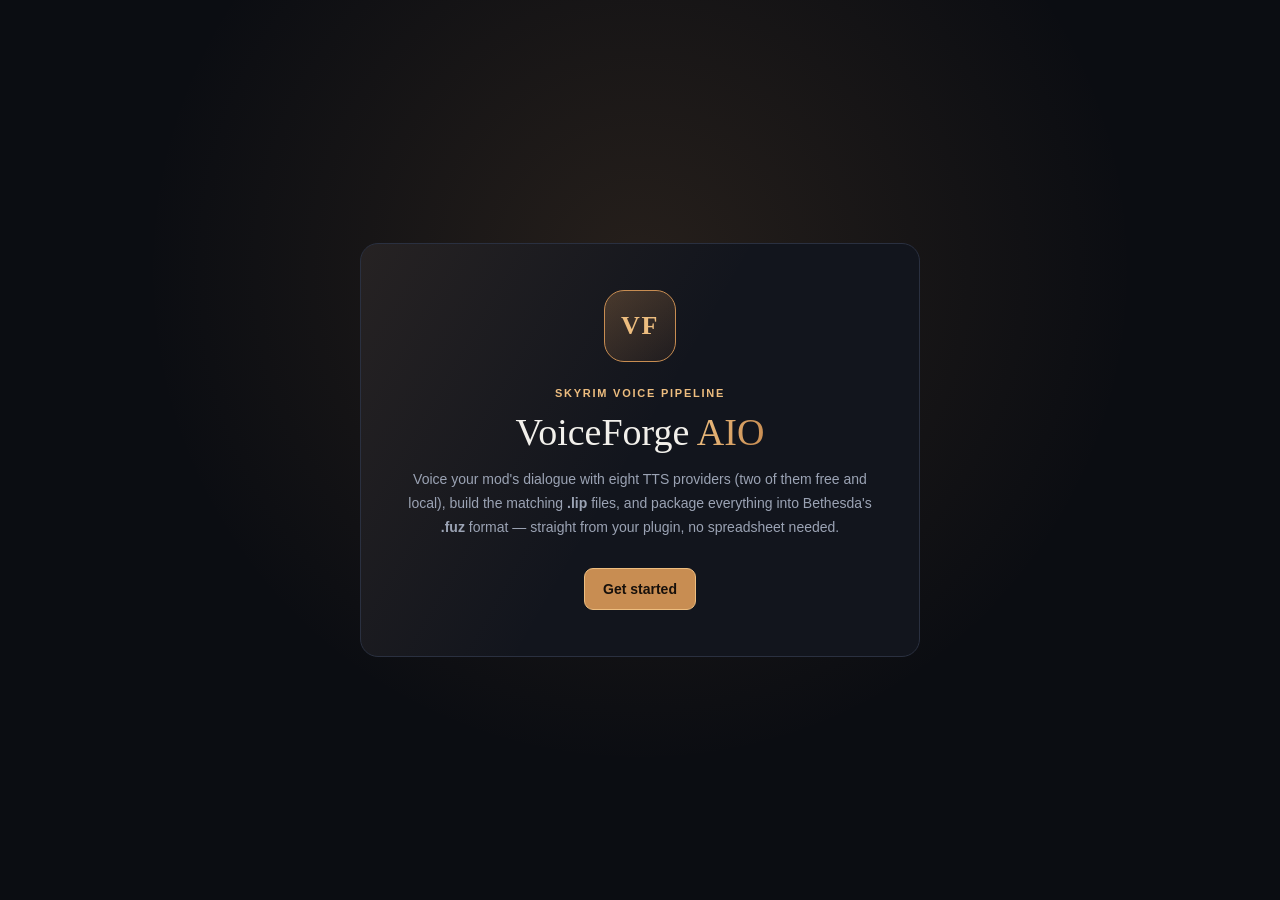
<file: VoiceForgeAIO/wwwroot/index.html>
<!DOCTYPE html>
<html lang="en">
<head>
  <meta charset="UTF-8" />
  <meta name="viewport" content="width=device-width, initial-scale=1" />
  <title>VoiceForge AIO</title>
  <link rel="stylesheet" href="styles.css" />
</head>
<body>

  <!-- ===================== Welcome (first launch only) ===================== -->
  <div id="splash-overlay">
    <div class="splash-card">
      <div class="splash-mark" aria-hidden="true">VF</div>
      <span class="eyebrow">SKYRIM VOICE PIPELINE</span>
      <h1>VoiceForge <span class="accent">AIO</span></h1>
      <p class="splash-body">
        Voice your mod's dialogue with eight TTS providers (two of them free and local), build the matching
        <strong>.lip</strong> files, and package everything into Bethesda's <strong>.fuz</strong> format &mdash;
        straight from your plugin, no spreadsheet needed.
      </p>
      <button id="splash-continue-btn" class="primary-button" type="button">Get started</button>
    </div>
  </div>

  <div class="app-shell" id="app">

    <!-- ===================== Sidebar ===================== -->
    <aside class="sidebar" id="sidebar">
      <button class="sidebar-toggle" id="sidebar-toggle" type="button" title="Collapse sidebar" aria-label="Collapse sidebar">&#8249;</button>
      <div class="brand">
        <div class="brand-mark" aria-hidden="true">VF</div>
        <div class="brand-text">
          <h1>VoiceForge</h1>
          <p>AIO &middot; Voice Studio</p>
        </div>
      </div>

      <nav class="nav" aria-label="Primary navigation">
        <div class="nav-main">
          <button class="nav-item" type="button" data-page="plugin-dialogue-page">
            <span class="nav-icon">&#10077;</span><span class="nav-label">Plugin Dialogue</span>
          </button>
          <button class="nav-item active" type="button" data-page="voice-mapping-page">
            <span class="nav-icon">&#8644;</span><span class="nav-label">Voice Mapping</span>
          </button>
          <button class="nav-item" type="button" data-page="single-line-page">
            <span class="nav-icon">&#9834;</span><span class="nav-label">Single Line</span>
          </button>
          <button class="nav-item" type="button" data-page="batch-page">
            <span class="nav-icon">&#9636;</span><span class="nav-label">Generate</span>
          </button>
          <button class="nav-item" type="button" data-page="local-voices-page">
            <span class="nav-icon">&#9672;</span><span class="nav-label">Local Voices</span>
          </button>
        </div>
        <div class="nav-bottom">
          <button class="nav-item" type="button" data-page="settings-page">
            <span class="nav-icon">&#9881;</span><span class="nav-label">Settings</span>
          </button>
          <button class="nav-item" type="button" data-open-modal="help-modal-overlay"><span class="nav-icon">?</span><span class="nav-label">Help</span></button>
          <button class="nav-item" type="button" data-open-modal="about-modal-overlay"><span class="nav-icon">&#9432;</span><span class="nav-label">About</span></button>
        </div>
      </nav>

      <div class="sidebar-footer">
        <div class="connection"><span class="connection-dot ready" id="status-dot"></span><span id="status-text">Ready</span></div>
        <span class="privacy">API keys are encrypted on this PC</span>
      </div>
    </aside>

    <!-- ===================== Main ===================== -->
    <div class="main">
      <main class="content-area" id="content-area">

        <!-- ---- Plugin Dialogue ---- -->
        <section class="page" id="plugin-dialogue-page">
          <header class="topbar">
            <div><span class="eyebrow">FROM YOUR MOD</span><h2>Plugin Dialogue</h2></div>
          </header>
          <p class="page-intro">Read a mod's voiced lines straight from its plugin &mdash; no xEdit script and no CSV. Pick the plugin, choose which voice types to voice, map them, and generate.</p>

          <section class="settings-card">
            <div class="settings-heading"><span class="section-label">STEP 1</span><h3>Where are your plugins?</h3></div>
            <div class="form-stack">
              <label class="field"><span>Skyrim Data folder</span>
                <div class="path-control">
                  <input type="text" id="plugin-data-path" placeholder="C:\Program Files (x86)\Steam\steamapps\common\Skyrim Special Edition\Data" />
                  <button class="secondary" type="button" data-browse-folder="plugin-data-path">Browse&hellip;</button>
                  <button class="secondary" type="button" id="plugin-detect-btn">Auto-detect</button>
                </div>
              </label>
              <label class="field"><span>Extra plugin folder <em class="optional">optional &mdash; e.g. Mod Organizer 2's <code>mods</code> folder</em></span>
                <div class="path-control">
                  <input type="text" id="plugin-extra-path" />
                  <button class="secondary" type="button" data-browse-folder="plugin-extra-path">Browse&hellip;</button>
                </div>
              </label>
            </div>
            <div class="button-bar">
              <button id="plugin-scan-btn" type="button">Find plugins</button>
              <button class="secondary" id="plugin-open-btn" type="button">Open a plugin file&hellip;</button>
              <label class="checkbox-row inline"><input type="checkbox" id="plugin-show-official" /><span>Also list Skyrim's own files and Creation Club content</span></label>
            </div>
          </section>

          <section class="settings-card">
            <div class="settings-heading"><span class="section-label">STEP 2</span><h3>Choose a plugin</h3></div>
            <div class="path-control">
              <input type="text" id="plugin-filter" placeholder="Filter plugins by name or folder&hellip;" />
              <button id="plugin-read-btn" type="button" disabled>Read dialogue</button>
            </div>
            <select id="plugin-list" size="8"></select>
            <div class="field-hint" id="plugin-list-hint">Set the Data folder above and click Find plugins.</div>
          </section>

          <section class="settings-card hidden" id="plugin-result">
            <div class="settings-heading"><span class="section-label">STEP 3</span><h3>Voice types in <span id="plugin-result-name"></span></h3></div>
            <div id="plugin-summary" class="summary-line"></div>
            <div id="plugin-warnings" class="plugin-warnings"></div>
            <div class="table-wrap">
              <table class="grid">
                <thead><tr>
                  <th style="width:44px;"><input type="checkbox" id="plugin-vt-all" title="Select all / none" checked /></th>
                  <th style="width:26%;">VoiceType</th><th style="width:76px;" class="num">Lines</th><th>Speakers</th><th style="width:28%;">Voice Mapping</th>
                </tr></thead>
                <tbody id="plugin-vt-body"></tbody>
              </table>
            </div>
            <div class="button-bar">
              <button id="plugin-generate-btn" type="button">Generate audio for ticked VoiceTypes &rarr;</button>
              <button class="secondary" id="plugin-add-mapping-btn" type="button">Add missing VoiceTypes to Voice Mapping</button>
              <button class="secondary" id="plugin-export-btn" type="button">Export as CSV&hellip;</button>
            </div>

            <div class="settings-heading sub"><span class="section-label">LINES</span><h3>Dialogue <span id="plugin-lines-count" class="count-note"></span></h3></div>
            <div class="path-control">
              <input type="text" id="plugin-lines-search" placeholder="Search the text, file name or speaker&hellip;" />
              <button class="secondary" id="plugin-lines-clear-btn" type="button">Show all VoiceTypes</button>
            </div>
            <div class="table-wrap">
              <table class="grid">
                <thead><tr><th style="width:30%;">File name</th><th style="width:16%;">VoiceType</th><th>Text</th></tr></thead>
                <tbody id="plugin-lines-body"></tbody>
              </table>
            </div>
            <div class="button-bar"><button class="secondary" id="plugin-lines-more-btn" type="button">Show more</button></div>
          </section>
        </section>

        <!-- ---- Voice Mapping ---- -->
        <section class="page active" id="voice-mapping-page">
          <header class="topbar">
            <div><span class="eyebrow">WHO SPEAKS WITH WHICH VOICE</span><h2>Voice Mapping</h2></div>
            <div class="hero-actions"><button class="secondary" id="refresh-voices-btn" type="button">Get available voices</button></div>
          </header>
          <p class="page-intro">Map each Skyrim VoiceType (the audio folder name) to a provider, model and voice, once. The model is used everywhere (Generate included); leave it on the provider default if you are unsure. Click a row to select it; Ctrl-click or Shift-click for several. Rows marked in amber still need attention.</p>

          <section class="settings-card">
            <div class="settings-heading row">
              <div><span class="section-label">VOICETYPE &rarr; PROVIDER + MODEL + VOICE</span><h3>Mapping table</h3></div>
              <span class="status-pill" id="voice-count-badge">No voices loaded yet</span>
            </div>
            <div class="table-wrap tall">
              <table class="grid" id="voice-map-table">
                <thead><tr>
                  <th style="width:24%;">VoiceType (Skyrim folder name)</th>
                  <th style="width:19%;">Provider</th>
                  <th style="width:19%;">Model</th>
                  <th>Voice</th>
                </tr></thead>
                <tbody id="voice-map-body"></tbody>
              </table>
            </div>
            <div class="button-bar">
              <button id="save-mapping-btn" type="button">Save Mapping</button>
              <button class="secondary" id="add-row-btn" type="button">Add Row</button>
              <button class="secondary" id="remove-row-btn" type="button">Remove Selected</button>
              <span class="spacer"></span>
              <button class="secondary" id="export-csv-btn" type="button">Export CSV</button>
              <button class="secondary" id="import-csv-btn" type="button">Import CSV</button>
            </div>
          </section>
        </section>

        <!-- ---- Single Line ---- -->
        <section class="page" id="single-line-page">
          <header class="topbar">
            <div><span class="eyebrow">QUICK TEST</span><h2>Single Line</h2></div>
          </header>
          <p class="page-intro">Try a voice on one line before committing to a batch.</p>
          <section class="settings-card narrow">
            <div class="settings-heading"><span class="section-label">LINE</span><h3>Text to speak</h3></div>
            <div class="form-stack">
              <label class="field"><span>Text</span><textarea id="single-text" rows="4"></textarea></label>
              <div class="field-pair">
                <label class="field"><span>Provider</span><select id="single-provider"></select></label>
                <label class="field"><span>Model</span><select id="single-model"></select></label>
              </div>
              <label class="field"><span>Voice</span>
                <div class="path-control"><select id="single-voice"></select><button class="secondary" id="single-load-voices-btn" type="button" title="Fetch this provider's voices">Load voices</button></div>
              </label>
              <label class="field"><span>Output folder <em class="optional">optional &mdash; blank saves to Documents\VoiceForgeAIO\Samples</em></span>
                <div class="path-control"><input type="text" id="single-output-path" /><button class="secondary" type="button" data-browse-folder="single-output-path">Browse&hellip;</button></div>
              </label>
              <label class="field"><span>File name</span>
                <div class="path-control"><input type="text" id="single-filename" placeholder="line1.wav" /><button id="generate-single-btn" type="button">Generate audio</button></div>
              </label>
            </div>
          </section>

          <section class="settings-card narrow hidden" id="single-result">
            <div class="settings-heading"><span class="section-label">RESULT</span><h3>Listen</h3></div>
            <audio id="single-audio" controls preload="auto"></audio>
            <div class="result-path" id="single-result-path"></div>
            <div class="button-bar">
              <button class="secondary" id="single-play-btn" type="button">Play again</button>
              <button class="secondary" id="single-show-btn" type="button">Show in folder</button>
            </div>
          </section>
        </section>

        <!-- ---- Generate (CSV or plugin) ---- -->
        <section class="page" id="batch-page">
          <header class="topbar">
            <div><span class="eyebrow">VOICE, LIP AND FUZ</span><h2>Generate</h2></div>
            <div class="hero-actions">
              <button class="secondary" id="pause-batch-btn" type="button" disabled>Pause</button>
              <button class="danger" id="stop-batch-btn" type="button" disabled>Stop</button>
              <button id="start-batch-btn" type="button">Generate audio</button>
            </div>
          </header>
          <p class="page-intro">Voice every line of a plugin (or a CSV) in one run. Finished files are skipped on a re-run, so it is always safe to stop and continue.</p>

          <section class="settings-card">
            <div class="settings-heading"><span class="section-label">SOURCE</span><h3>Where the lines come from</h3></div>
            <div class="form-stack">
              <label class="field"><span>Source</span>
                <select id="batch-source">
                  <option value="csv">A CSV file</option>
                  <option value="plugin" id="batch-source-plugin-option" disabled>A plugin read on the Plugin Dialogue page</option>
                </select>
              </label>
              <div id="batch-plugin-info" class="field-hint hidden"></div>
              <label class="field" id="batch-csv-row"><span>CSV file</span>
                <div class="path-control"><input type="text" id="batch-csv-path" /><button class="secondary" type="button" data-browse-file="batch-csv-path" data-filter-name="CSV files" data-filter-ext="csv">Browse&hellip;</button></div>
              </label>
              <div class="field-hint" id="batch-csv-format-hint">CSV format (no header): EditorID,VoiceType,"Line text"</div>
              <label class="field"><span>Mod voice folder</span>
                <div class="path-control"><input type="text" id="batch-voice-folder" /><button class="secondary" type="button" data-browse-folder="batch-voice-folder">Browse&hellip;</button></div>
              </label>
              <div class="field-hint">e.g. .../Data/Sound/Voice/YourMod.esp &mdash; a subfolder per VoiceType is created here.</div>
            </div>
          </section>

          <section class="settings-card">
            <div class="settings-heading"><span class="section-label">OPTIONS</span><h3>What to make</h3></div>
            <div class="options-grid">
              <label class="field narrow-field"><span>Concurrency</span><input type="number" id="batch-concurrency" min="1" max="10" value="3" /></label>
              <div class="checks">
                <label class="checkbox-row"><input type="checkbox" id="batch-overwrite" /><span>Overwrite existing files</span></label>
                <label class="checkbox-row"><input type="checkbox" id="batch-lip" /><span>Generate .lip files <em class="optional">needs FaceFXWrapper and FonixData.cdf in Settings</em></span></label>
                <label class="checkbox-row disabled" id="batch-fuz-row"><input type="checkbox" id="batch-fuz" disabled /><span>Generate .fuz files <em class="optional">needs .lip above, plus xWMAEncode and LipFuzer in Settings</em></span></label>
              </div>
            </div>
          </section>

          <section class="settings-card">
            <div class="settings-heading"><span class="section-label">PROGRESS</span><h3>Run status</h3></div>
            <div class="progress-bar-track"><div class="progress-bar-fill" id="batch-progress-fill"></div></div>
            <div class="progress-label" id="batch-progress-label">Progress: 0/0</div>
          </section>
        </section>

        <section class="page" id="local-voices-page">
          <header class="topbar">
            <div><span class="eyebrow">FREE &middot; ON YOUR OWN GRAPHICS CARD</span><h2>Local Voices</h2></div>
          </header>
          <p class="page-intro">
            OmniVoice and Qwen3-TTS run on this computer: no API key, no per-line cost, nothing leaves your machine.
            Set each one up once, make voices here, then pick <strong>OmniVoice (local)</strong> or <strong>Qwen3-TTS (local)</strong>
            as the provider in Voice Mapping. The model stays loaded while lines are being made and is unloaded after a quiet spell so the card is free again.
            Install steps: <code>docs/omnivoice.md</code> and <code>docs/qwen3-tts.md</code>.
          </p>
          <div class="local-stack">
<details class="local-card" id="omniSection">
              <summary>OmniVoice <span id="omniState" class="local-state"></span></summary>
              <div class="local-card-body">
                <div class="field-hint">Describe a voice from OmniVoice's own list of traits, clone it from a short recording, or let the model choose. Delivery tags such as [laughter] and [sigh] in a line are spoken; other tags are removed.</div>
                <h4 class="local-heading">Install</h4>
                <label class="field-label" for="omniPython">Python of the OmniVoice environment</label>
                <input type="text" id="omniPython" placeholder="/root/miniconda3/envs/omnivoice/bin/python" />
                <div class="field-row" style="margin-top:10px;">
                  <div class="grow">
                    <label class="field-label" for="omniDistro">WSL distro (blank = default)</label>
                    <input type="text" id="omniDistro" />
                  </div>
                  <div class="fixed" style="width:170px;">
                    <label class="field-label" for="omniIdle">Unload after minutes idle</label>
                    <input type="number" id="omniIdle" min="1" max="240" value="10" />
                  </div>
                </div>
                <div class="checkbox-row"><input type="checkbox" id="omniWsl" /><label for="omniWsl">Run inside WSL</label></div>
                <div class="button-bar">
                  <button id="omniSaveButton">Save</button>
                  <button class="secondary" id="omniCheckButton">Check the install</button>
                  <button class="secondary" id="omniStopButton">Unload model</button>
                </div>
                <div id="omniMessage" class="local-message" role="status"></div>

                <h4 class="local-heading">Voices</h4>
                <div class="field-row">
                  <div class="grow"><label class="field-label" for="omniVoiceSelect">Voice</label><select id="omniVoiceSelect"></select></div>
                  <div class="grow"><label class="field-label" for="omniVoiceName">Name</label><input type="text" id="omniVoiceName" placeholder="Gruff old guard" /></div>
                </div>
                <div class="field-row">
                  <div class="grow">
                    <label class="field-label" for="omniVoiceKind">Made from</label>
                    <select id="omniVoiceKind"><option value="design">A description</option><option value="clone">A recording (clone)</option><option value="auto">Let the model choose</option></select>
                  </div>
                  <div class="grow"><label class="field-label" for="omniVoiceSpeed">Speed (0.6 to 1.6)</label><input type="number" id="omniVoiceSpeed" min="0.6" max="1.6" step="0.05" value="1" /></div>
                </div>
                <div id="omniTraitField">
                  <label class="field-label">Voice traits (OmniVoice only understands these; pick any)</label>
                  <div id="omniTraits" class="trait-grid"></div>
                </div>
                <div id="omniReferenceField" class="field-row">
                  <div class="grow"><label class="field-label" for="omniVoiceReference">Recording (3 to 10 seconds of clean speech)</label><input type="text" id="omniVoiceReference" readonly /></div>
                  <div class="fixed"><button class="secondary" id="omniReferenceButton">Browse&hellip;</button></div>
                </div>
                <div id="omniReferenceTextField">
                  <label class="field-label" for="omniVoiceReferenceText">What the recording says (blank = OmniVoice listens and writes it itself)</label>
                  <input type="text" id="omniVoiceReferenceText" />
                </div>
                <label class="field-label" for="omniSampleText" style="margin-top:10px;">Sample line</label>
                <input type="text" id="omniSampleText" placeholder="The road north is long, and the nights grow cold." />
                <div class="button-bar">
                  <button class="secondary" id="omniNewButton">New voice</button>
                  <button id="omniVoiceSaveButton">Save voice</button>
                  <button class="secondary" id="omniSampleButton">Hear sample</button>
                  <button class="danger" id="omniVoiceDeleteButton">Delete voice</button>
                </div>
                <div id="omniVoiceMessage" class="local-message" role="status"></div>
              </div>
            </details>

            <!-- ---------- Qwen3-TTS ---------- -->
            <details class="local-card" id="qwenSection">
              <summary>Qwen3-TTS <span id="qwenState" class="local-state"></span></summary>
              <div class="local-card-body">
                <div class="field-hint">Describe a voice in your own words (any wording, any language), clone one from a short recording, or use a built-in speaker.</div>
                <h4 class="local-heading">Install</h4>
                <label class="field-label" for="qwenPython">Python of the Qwen3-TTS environment</label>
                <input type="text" id="qwenPython" placeholder="/root/miniconda3/envs/qwen3tts/bin/python" />
                <div class="field-row" style="margin-top:10px;">
                  <div class="grow">
                    <label class="field-label" for="qwenDistro">WSL distro (blank = default)</label>
                    <input type="text" id="qwenDistro" />
                  </div>
                  <div class="fixed" style="width:170px;">
                    <label class="field-label" for="qwenIdle">Unload after minutes idle</label>
                    <input type="number" id="qwenIdle" min="1" max="240" value="10" />
                  </div>
                </div>
                <div class="checkbox-row"><input type="checkbox" id="qwenWsl" /><label for="qwenWsl">Run inside WSL</label></div>
                <div class="button-bar">
                  <button id="qwenSaveButton">Save</button>
                  <button class="secondary" id="qwenCheckButton">Check the install</button>
                  <button class="secondary" id="qwenStopButton">Unload model</button>
                </div>
                <div id="qwenMessage" class="local-message" role="status"></div>

                <h4 class="local-heading">Voices</h4>
                <div class="field-row">
                  <div class="grow"><label class="field-label" for="qwenVoiceSelect">Voice</label><select id="qwenVoiceSelect"></select></div>
                  <div class="grow"><label class="field-label" for="qwenVoiceName">Name</label><input type="text" id="qwenVoiceName" placeholder="Gruff old guard" /></div>
                </div>
                <div class="field-row">
                  <div class="grow">
                    <label class="field-label" for="qwenVoiceKind">Made from</label>
                    <select id="qwenVoiceKind"><option value="design">A description</option><option value="clone">A recording (clone)</option><option value="preset">A built-in speaker</option></select>
                  </div>
                  <div class="grow"><label class="field-label" for="qwenVoiceLanguage">Language</label><select id="qwenVoiceLanguage"></select></div>
                </div>
                <div id="qwenInstructField">
                  <label class="field-label" for="qwenVoiceInstruct" id="qwenInstructLabel">Describe the voice in your own words</label>
                  <input type="text" id="qwenVoiceInstruct" placeholder="A gruff old man with a slow, tired voice and a northern accent" />
                </div>
                <div id="qwenSpeakerField">
                  <label class="field-label" for="qwenVoiceSpeaker">Speaker</label>
                  <select id="qwenVoiceSpeaker"></select>
                </div>
                <div id="qwenReferenceField" class="field-row">
                  <div class="grow"><label class="field-label" for="qwenVoiceReference">Recording (3 to 10 seconds of clean speech)</label><input type="text" id="qwenVoiceReference" readonly /></div>
                  <div class="fixed"><button class="secondary" id="qwenReferenceButton">Browse&hellip;</button></div>
                </div>
                <div id="qwenReferenceTextField">
                  <label class="field-label" for="qwenVoiceReferenceText">What the recording says (recommended: the clone is more accurate with it)</label>
                  <input type="text" id="qwenVoiceReferenceText" />
                </div>
                <div class="field-row" style="margin-top:10px;">
                  <div class="grow"><label class="field-label" for="qwenSampleText">Sample line</label><input type="text" id="qwenSampleText" placeholder="The road north is long, and the nights grow cold." /></div>
                  <div class="fixed" style="width:170px;"><label class="field-label" for="qwenSampleEmotion">Sample emotion</label><select id="qwenSampleEmotion"></select></div>
                </div>
                <div class="button-bar">
                  <button class="secondary" id="qwenNewButton">New voice</button>
                  <button id="qwenVoiceSaveButton">Save voice</button>
                  <button class="secondary" id="qwenSampleButton">Hear sample</button>
                  <button class="danger" id="qwenVoiceDeleteButton">Delete voice</button>
                </div>
                <div id="qwenVoiceMessage" class="local-message" role="status"></div>
              </div>
            </details>
          
          </div>
        </section>

        <!-- ---- Settings ---- -->
        <section class="page" id="settings-page">
          <header class="topbar">
            <div><span class="eyebrow">KEYS AND TOOLS</span><h2>Settings</h2></div>
            <div class="hero-actions"><button id="save-settings-btn" type="button">Save settings</button></div>
          </header>
          <p class="page-intro">Provider keys are encrypted with your Windows account and never leave this computer except in requests to that provider.</p>

          <section class="settings-card">
            <div class="settings-heading"><span class="section-label">PROVIDERS</span><h3>API keys</h3></div>
            <div id="provider-key-rows" class="key-grid"></div>
            <label class="checkbox-row"><input type="checkbox" id="show-keys-toggle" /><span>Show keys</span></label>
          </section>

          <section class="settings-card">
            <div class="settings-heading"><span class="section-label">MODELS</span><h3>Model for each provider</h3></div>
            <p class="field-hint" style="margin:-8px 0 18px;">Generate (from a CSV or a plugin) and Single Line use this model for the provider. A model picked on a Voice Mapping row overrides it for that voice. Remember to Save settings.</p>
            <div id="default-models" class="key-grid"></div>
          </section>

          <section class="settings-card">
            <div class="settings-heading"><span class="section-label">LIP GENERATION</span><h3>FaceFXWrapper</h3></div>
            <div class="form-stack">
              <label class="field"><span>FaceFXWrapper.exe</span>
                <div class="path-control"><input type="text" id="facefx-path" placeholder="Path to FaceFXWrapper.exe" /><button class="secondary" type="button" data-browse-file="facefx-path" data-filter-name="FaceFXWrapper.exe" data-filter-ext="exe">Browse&hellip;</button></div>
              </label>
              <label class="field"><span>FonixData.cdf</span>
                <div class="path-control"><input type="text" id="fonixdata-path" placeholder="Path to FonixData.cdf" /><button class="secondary" type="button" data-browse-file="fonixdata-path" data-filter-name="FonixData.cdf" data-filter-ext="cdf">Browse&hellip;</button></div>
              </label>
              <div class="field-hint">Typically under Skyrim SE's Tools\LipGen\LipGenerator, or from the Creation Kit. Not bundled.</div>
            </div>
          </section>

          <section class="settings-card">
            <div class="settings-heading"><span class="section-label">FUZ GENERATION</span><h3>xWMAEncode and LipFuzer</h3></div>
            <div class="form-stack">
              <label class="field"><span>xWMAEncode.exe</span>
                <div class="path-control"><input type="text" id="xwma-path" placeholder="Path to xWMAEncode.exe" /><button class="secondary" type="button" data-browse-file="xwma-path" data-filter-name="xWMAEncode.exe" data-filter-ext="exe">Browse&hellip;</button></div>
              </label>
              <label class="field"><span>LipFuzer.exe</span>
                <div class="path-control"><input type="text" id="lipfuzer-path" placeholder="Path to LipFuzer.exe" /><button class="secondary" type="button" data-browse-file="lipfuzer-path" data-filter-name="LipFuzer.exe" data-filter-ext="exe">Browse&hellip;</button></div>
              </label>
              <div class="field-hint">Both are needed only for "Generate .fuz files" &mdash; also found under Skyrim SE's Tools\LipGen. Not bundled.</div>
            </div>
          </section>
        </section>

      </main>

      <!-- ===================== Log dock ===================== -->
      <div class="log-resizer" id="log-resizer" role="separator" aria-orientation="horizontal" title="Drag to resize the log"></div>
      <aside id="log-panel">
        <div class="log-header">
          <span class="section-label">LOG</span>
          <span class="spacer"></span>
          <button class="ghost-button small" id="log-toggle" type="button" title="Hide or show the log">Hide</button>
          <button class="ghost-button small" id="save-log-btn" type="button">Save log</button>
          <button class="ghost-button small" id="clear-log-btn" type="button">Clear</button>
        </div>
        <div id="log-output"></div>
      </aside>
    </div>
  </div>

  <!-- ===================== Help modal ===================== -->
  <div class="modal-overlay" id="help-modal-overlay">
    <div class="modal modal-large">
      <div class="modal-header">
        <h3>Help &amp; getting started</h3>
        <button class="modal-close" data-close-modal="help-modal-overlay" type="button" aria-label="Close">&times;</button>
      </div>
      <div class="modal-body help-content">

        <h4>What this tool does</h4>
        <p>VoiceForge AIO turns a spreadsheet of dialogue lines into finished Skyrim
          voice assets. Point it at a CSV of lines, tell it which TTS voice each
          character uses, and it generates the audio &mdash; optionally also building
          the <strong>.lip</strong> file for facial animation and packaging
          everything into Bethesda's <strong>.fuz</strong> format, ready to drop
          straight into your mod's <code>Sound\Voice</code> folder.</p>

        <h4>Easiest start: read the plugin directly (no xEdit, no CSV)</h4>
        <p>Open <strong>Plugin Dialogue</strong>. VoiceForge AIO finds your Skyrim
          <strong>Data</strong> folder (or you point it there; if you use Mod Organizer,
          also give it the <code>mods</code> folder), lists your plugins, and reads the one
          you pick &mdash; every voiced line, with the speaker's VoiceType worked out the
          same way the xEdit scripts do it (the line's Speaker, then its voice-type, alias and
          ID conditions, then the quest's; scenes use their actor alias). Lines are grouped by
          VoiceType. Click <strong>Add missing VoiceTypes to Voice Mapping</strong>, pick a
          provider and voice for each, then <strong>Generate audio</strong>. Files are named
          the way the game expects (<code>Quest_Topic_FormID_1</code>) and saved under your
          mod's <code>Sound\Voice\YourMod.esp\&lt;VoiceType&gt;</code> folder. Voice types
          listed as <em>Unknown</em> have no speaker the plugin can resolve (player lines,
          for example) and start unticked. You can still <strong>Export as CSV</strong>, and the
          CSV route below keeps working.</p>

        <h4>1. Add your API keys</h4>
        <p>Open <strong>Settings</strong> from the sidebar and paste in the API
          key for whichever provider(s) you plan to use &mdash; you don't need all
          of them, just the ones you're actually using. <strong>OmniVoice</strong> and
          <strong>Qwen3-TTS</strong> run on your own computer and need no key (see
          "Local voices" below). MiniMax additionally needs a
          <strong>Group ID</strong> from its dashboard, separate from the API key.
          Click <strong>Show keys</strong> if you want to double-check what you
          typed, then <strong>Save Settings</strong>.</p>

        <h4>2. Build your Voice Mapping</h4>
        <p>This is the heart of the tool: it tells VoiceForge AIO which actual
          provider voice to use for each character. Skyrim VoiceType names
          (like "Kaylin" or "Eldis") don't mean anything to a TTS provider, so
          you map each one once:</p>
        <ol>
          <li>Click <strong>Get Available Voices</strong> &mdash; this pulls the full
            voice list from every provider you've added a key for.</li>
          <li>Click <strong>Add Row</strong>, type the VoiceType name (must match
            your CSV's VoiceType column exactly), pick a <strong>Provider</strong>,
            then pick the <strong>Voice</strong> for it.</li>
          <li>Repeat for every character, then click <strong>Save Mapping</strong>.
            This is saved permanently &mdash; you only do this once per character,
            ever.</li>
        </ol>
        <p>You can also <strong>Export CSV</strong> to share a mapping with someone
          else working on the same mod, or <strong>Import CSV</strong> to load one
          they sent you.</p>

        <h4>3. Try a line with Single Line</h4>
        <p>Good for quickly testing a voice before committing to a full batch.
          Pick a provider, click <strong>Load voices</strong> to fetch its voices, choose a
          model and voice, type some text and click <strong>Generate audio</strong>. The result
          plays right away and appears in a player below; <strong>Show in folder</strong> opens
          where it was saved (<code>Documents\VoiceForgeAIO\Samples</code> unless you chose a folder).</p>

        <h4>4. Run a full batch</h4>
        <p>Your CSV needs exactly three columns, no header row:</p>
        <pre>EditorID,VoiceType,"Line text"</pre>
        <p>Point <strong>Generate</strong> at that file and at your mod's
          Voice folder (e.g. <code>...\Data\Sound\Voice\YourMod.esp</code>) &mdash;
          VoiceForge AIO creates a subfolder per VoiceType automatically. Already-
          generated files are skipped on a re-run unless you check
          <strong>Overwrite existing files</strong>, so it's always safe to stop
          and resume a batch.</p>

        <h4>Local voices (OmniVoice and Qwen3-TTS)</h4>
        <p>These two providers run on your own graphics card: free, no key, nothing
          leaves your computer. Open the <strong>Local Voices</strong> page, give each
          one the Python of its own environment (optionally run inside WSL), click
          <strong>Check the install</strong>, then make voices &mdash; described in words,
          cloned from a 3&ndash;10 second recording, or (Qwen3-TTS) a built-in speaker &mdash;
          and use <strong>Hear sample</strong> to audition them. In Voice Mapping pick
          <strong>OmniVoice (local)</strong> or <strong>Qwen3-TTS (local)</strong> and click
          <strong>Get Available Voices</strong> to choose one of your voices. The model is
          loaded on the first line and unloaded after the idle time you set. Because
          voices live on your computer, an exported mapping CSV that uses them only
          works on the machine that made them.</p>

        <h4>5. LIP and FUZ generation (optional)</h4>
        <p>Check <strong>Generate .lip files</strong> to also build facial
          animation data for each line &mdash; this needs <strong>FaceFXWrapper.exe</strong>
          and <strong>FonixData.cdf</strong> set in Settings first (neither is
          bundled; FonixData.cdf usually lives under Skyrim SE's
          <code>Tools\LipGen\LipGenerator</code> folder, or comes from the
          Creation Kit).</p>
        <p>Once LIP is on, <strong>Generate .fuz files</strong> becomes available
          &mdash; this packages the WAV and LIP together into Skyrim's native
          <code>.fuz</code> format, using <strong>xWMAEncode.exe</strong> and
          <strong>LipFuzer.exe</strong> (also set in Settings). A .fuz needs both
          a WAV and a LIP to exist, which is why this option stays locked until
          LIP generation is checked.</p>

        <h4>Troubleshooting tips</h4>
        <ul>
          <li><strong>A provider fails with a rate-limit error:</strong> lower the
            Concurrency setting on the Generate page, or just re-run the batch
            &mdash; already-completed lines are skipped automatically.</li>
          <li><strong>LIP generation fails to open a file:</strong> this is
            usually antivirus briefly locking a freshly-written WAV; the tool
            already retries automatically, but if it persists, try adding an
            antivirus exclusion for your mod's output folder.</li>
          <li><strong>A voice doesn't show up after Get Available Voices:</strong>
            double-check the API key for that provider is saved in Settings, and
            that the key has the right permissions on the provider's dashboard.</li>
          <li><strong>Check the log panel</strong> on the right &mdash; every
            operation reports there, including the exact error text from
            whichever provider or tool failed.</li>
        </ul>
      </div>
    </div>
  </div>

  <!-- ===================== About modal ===================== -->
  <div class="modal-overlay" id="about-modal-overlay">
    <div class="modal modal-small">
      <div class="modal-header">
        <h3>About</h3>
        <button class="modal-close" data-close-modal="about-modal-overlay" type="button" aria-label="Close">&times;</button>
      </div>
      <div class="modal-body about-body">
        <div class="brand-mark big" aria-hidden="true">VF</div>
        <h2>VoiceForge <span class="accent">AIO</span></h2>
        <p class="about-tagline">Multi-provider TTS + LIP/FUZ pipeline for Skyrim modding</p>
        <p>Built for the Skyrim modding community by <strong>WinterishClover</strong>, creator of Become High King of Skyrim &mdash; TNG.</p>
        <button id="patreon-btn" type="button">&#9829; Support on Patreon</button>
      </div>
    </div>
  </div>

  <script type="module" src="bridge.js"></script>
  <script type="module" src="app.js"></script>
</body>
</html>
</file>
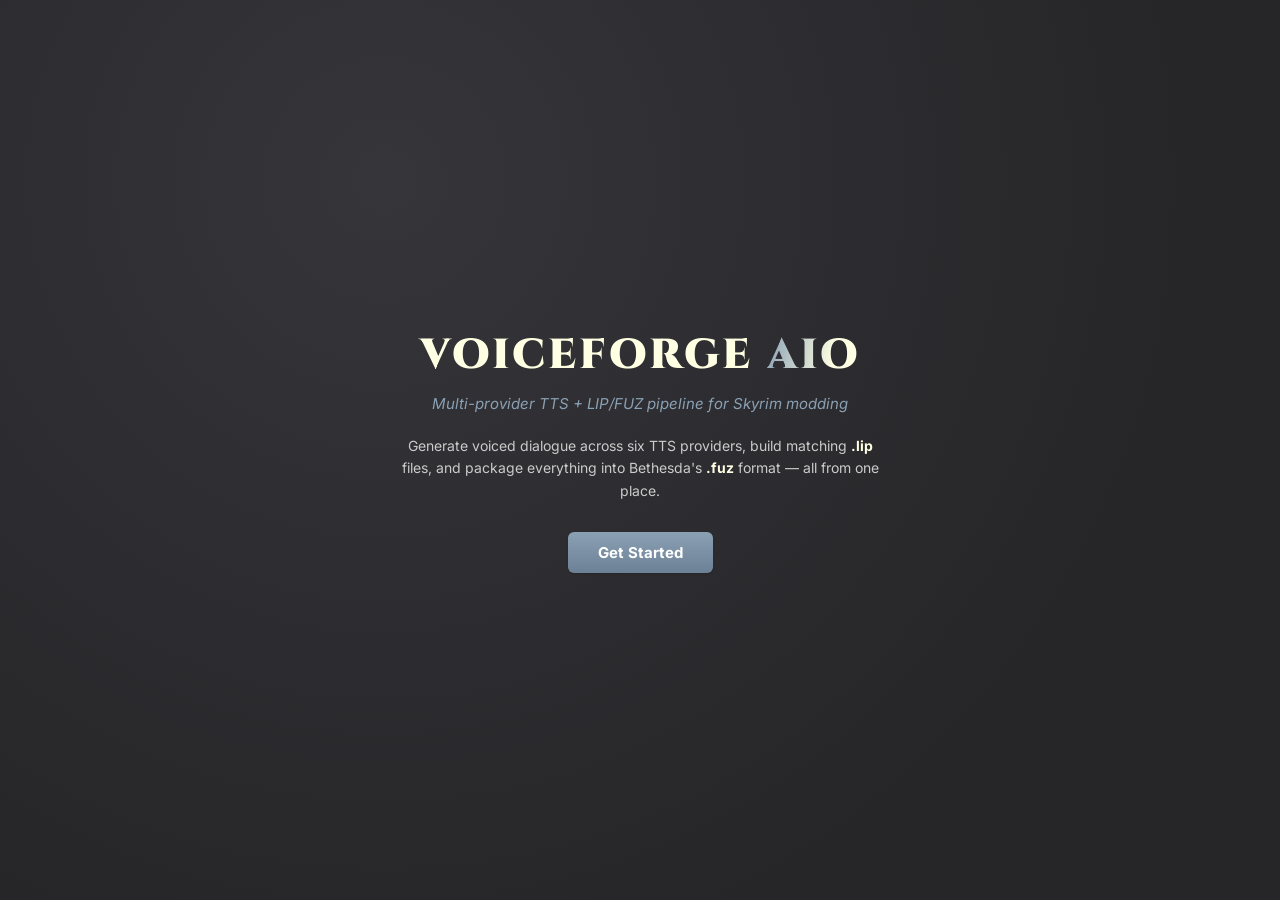
<file: VoiceForgeAIO/bin/Debug/net8.0-windows/wwwroot/index.html>
<!DOCTYPE html>
<html lang="en">
<head>
  <meta charset="UTF-8" />
  <title>VoiceForge AIO</title>
  <link rel="preconnect" href="https://fonts.googleapis.com" />
  <link rel="preconnect" href="https://fonts.gstatic.com" crossorigin />
  <link href="https://fonts.googleapis.com/css2?family=Cinzel:wght@500;700;900&family=Inter:ital,wght@0,400;0,500;0,600;0,700;1,400;1,600&display=swap" rel="stylesheet" />
  <link rel="stylesheet" href="styles.css" />
</head>
<body>

  <!-- ===================== Splash (first launch only) ===================== -->
  <div id="splash-overlay">
    <div class="splash-card">
      <div class="splash-mark">VOICEFORGE <span class="accent">AIO</span></div>
      <div class="splash-tagline">Multi-provider TTS + LIP/FUZ pipeline for Skyrim modding</div>
      <div class="splash-body">
        Generate voiced dialogue across six TTS providers, build matching
        <strong>.lip</strong> files, and package everything into Bethesda's
        <strong>.fuz</strong> format &mdash; all from one place.
      </div>
      <button id="splash-continue-btn">Get Started</button>
    </div>
  </div>

  <div id="app">
    <!-- ===================== Top menu bar ===================== -->
    <header class="topbar">
      <div class="topbar-brand">
        <span class="brand-icon">&#9835;</span>
        <span class="brand-word">VOICEFORGE<span class="accent"> AIO</span></span>
      </div>
      <nav class="topbar-menu">
        <button class="topbar-btn" data-open-modal="settings-modal-overlay">Settings</button>
        <button class="topbar-btn" data-open-modal="help-modal-overlay">Help</button>
        <button class="topbar-btn" data-open-modal="about-modal-overlay">About</button>
      </nav>
    </header>

    <div class="workspace">
      <!-- ===================== Sidebar nav ===================== -->
      <aside class="sidebar" id="sidebar">
        <button class="sidebar-toggle" id="sidebar-toggle" title="Collapse">&#8249;</button>
        <nav class="sidebar-nav">
          <button class="nav-item active" data-page="voice-mapping-page" title="Voice Mapping">
            <svg class="nav-icon" viewBox="0 0 24 24" fill="none" stroke="currentColor" stroke-width="1.8"><path d="M3 12h6M3 12l3-3M3 12l3 3M21 12h-6M21 12l-3-3M21 12l-3 3"/><circle cx="12" cy="12" r="2.4"/></svg>
            <span class="nav-label">Voice Mapping</span>
          </button>
          <button class="nav-item" data-page="single-line-page" title="Single-Line Generate">
            <svg class="nav-icon" viewBox="0 0 24 24" fill="none" stroke="currentColor" stroke-width="1.8"><rect x="9" y="2" width="6" height="12" rx="3"/><path d="M5 11a7 7 0 0 0 14 0M12 18v4M8 22h8"/></svg>
            <span class="nav-label">Single-Line Generate</span>
          </button>
          <button class="nav-item" data-page="batch-page" title="CSV Batch Generate">
            <svg class="nav-icon" viewBox="0 0 24 24" fill="none" stroke="currentColor" stroke-width="1.8"><rect x="3" y="4" width="18" height="16" rx="2"/><path d="M3 9h18M8 4v16M13 13h5M13 17h5"/></svg>
            <span class="nav-label">CSV Batch Generate</span>
          </button>
        </nav>
      </aside>

      <!-- ===================== Main content pages ===================== -->
      <main class="content-area" id="content-area">

        <!-- ---- Voice Mapping page ---- -->
        <section class="page active" id="voice-mapping-page">
          <div class="page-header">
            <h2>Voice Mapping</h2>
            <span class="page-subtitle">VoiceType &rarr; Provider + Voice</span>
            <span class="badge" id="voice-count-badge">No voices loaded yet</span>
          </div>

          <div class="button-bar" style="margin-bottom:14px;">
            <button id="refresh-voices-btn">Get Available Voices</button>
          </div>

          <div class="grid-scroll grid-scroll-tall">
            <table class="grid" id="voice-map-table">
              <thead>
                <tr>
                  <th style="width:32%;">VoiceType (Skyrim folder name)</th>
                  <th style="width:24%;">Provider</th>
                  <th>Voice</th>
                </tr>
              </thead>
              <tbody id="voice-map-body"></tbody>
            </table>
          </div>

          <div class="button-bar">
            <button class="secondary" id="add-row-btn">Add Row</button>
            <button class="secondary" id="remove-row-btn">Remove Selected</button>
            <button id="save-mapping-btn">Save Mapping</button>
            <button class="secondary" id="export-csv-btn">Export CSV</button>
            <button class="secondary" id="import-csv-btn">Import CSV</button>
          </div>
        </section>

        <!-- ---- Single-Line Generate page ---- -->
        <section class="page" id="single-line-page">
          <div class="page-header">
            <h2>Single-Line Generate</h2>
            <span class="page-subtitle">Quick one-off test lines</span>
          </div>

          <div class="card-body-plain" style="max-width: 720px;">
            <label class="field-label" for="single-text">Enter Text</label>
            <textarea id="single-text" rows="4"></textarea>

            <div class="field-row" style="margin-top:12px;">
              <div class="grow">
                <label class="field-label" for="single-provider">Provider</label>
                <select id="single-provider"></select>
              </div>
              <div class="grow">
                <label class="field-label" for="single-model">Model</label>
                <select id="single-model"></select>
              </div>
            </div>

            <label class="field-label" for="single-voice">Voice</label>
            <select id="single-voice" style="margin-bottom:12px;"></select>

            <div class="field-row">
              <div class="grow">
                <label class="field-label" for="single-output-path">Output Path</label>
                <input type="text" id="single-output-path" />
              </div>
              <div class="fixed"><button class="secondary" data-browse-folder="single-output-path">Browse&hellip;</button></div>
            </div>

            <div class="field-row">
              <div class="grow">
                <label class="field-label" for="single-filename">Filename</label>
                <input type="text" id="single-filename" placeholder="line1.wav" />
              </div>
              <div class="fixed"><button id="generate-single-btn">Generate Audio</button></div>
            </div>
          </div>
        </section>

        <!-- ---- CSV Batch Generate page ---- -->
        <section class="page" id="batch-page">
          <div class="page-header">
            <h2>CSV Batch Generate</h2>
            <span class="page-subtitle">Bulk voice line generation with LIP/FUZ pipeline</span>
          </div>

          <div class="card-body-plain" style="max-width: 760px;">
            <div class="field-row">
              <div class="grow">
                <label class="field-label" for="batch-csv-path">CSV File</label>
                <input type="text" id="batch-csv-path" />
              </div>
              <div class="fixed"><button class="secondary" data-browse-file="batch-csv-path" data-filter-name="CSV files" data-filter-ext="csv">Browse&hellip;</button></div>
            </div>

            <div class="field-row">
              <div class="grow">
                <label class="field-label" for="batch-voice-folder">Mod Voice Folder</label>
                <input type="text" id="batch-voice-folder" />
              </div>
              <div class="fixed"><button class="secondary" data-browse-folder="batch-voice-folder">Browse&hellip;</button></div>
            </div>
            <div class="field-hint">e.g. .../Data/Sound/Voice/YourMod.esp &mdash; VoiceType subfolders are created under this automatically.</div>

            <div class="field-row" style="margin-top:12px; max-width: 220px;">
              <div class="grow">
                <label class="field-label" for="batch-concurrency">Concurrency</label>
                <input type="number" id="batch-concurrency" min="1" max="10" value="3" />
              </div>
            </div>

            <div class="checkbox-row">
              <input type="checkbox" id="batch-overwrite" />
              <label for="batch-overwrite">Overwrite existing files</label>
            </div>
            <div class="checkbox-row">
              <input type="checkbox" id="batch-lip" />
              <label for="batch-lip">Generate .lip files (requires FaceFXWrapper + FonixData.cdf in Settings)</label>
            </div>
            <div class="checkbox-row disabled" id="batch-fuz-row">
              <input type="checkbox" id="batch-fuz" disabled />
              <label for="batch-fuz">Generate .fuz files (requires .lip above + xWMAEncode/LipFuzer in Settings)</label>
            </div>

            <div class="button-bar">
              <button id="start-batch-btn">CSV Batch Generate</button>
              <button class="secondary" id="pause-batch-btn" disabled>Pause</button>
              <button class="danger" id="stop-batch-btn" disabled>Stop Batch</button>
            </div>

            <div style="margin-top: 14px;">
              <div class="progress-bar-track"><div class="progress-bar-fill" id="batch-progress-fill"></div></div>
              <div class="progress-label" id="batch-progress-label">Progress: 0/0</div>
            </div>

            <div class="field-hint" style="margin-top:12px;">CSV format (no header): EditorID,VoiceType,"Line text"</div>
          </div>
        </section>

      </main>

      <!-- ===================== Resizer + Log panel ===================== -->
      <div class="resizer" id="log-resizer"></div>

      <aside id="log-panel">
        <div class="log-header">LOG</div>
        <div id="log-output"></div>
        <div class="log-footer">
          <button class="secondary" id="save-log-btn">Save Log</button>
          <button class="secondary" id="clear-log-btn">Clear Log</button>
        </div>
      </aside>
    </div>
  </div>

  <!-- ===================== Settings modal ===================== -->
  <div class="modal-overlay" id="settings-modal-overlay">
    <div class="modal">
      <div class="modal-header">
        <h3>Settings</h3>
        <button class="modal-close" data-close-modal="settings-modal-overlay">&times;</button>
      </div>
      <div class="modal-body">
        <h4 class="modal-section-title">Provider API Keys</h4>
        <div id="provider-key-rows"></div>

        <div class="checkbox-row">
          <input type="checkbox" id="show-keys-toggle" />
          <label for="show-keys-toggle">Show keys</label>
        </div>

        <hr class="modal-divider" />

        <h4 class="modal-section-title">LIP Generation</h4>
        <div class="field-row">
          <div class="grow">
            <label class="field-label" for="facefx-path">FaceFXWrapper.exe</label>
            <input type="text" id="facefx-path" placeholder="Path to FaceFXWrapper.exe" />
          </div>
          <div class="fixed"><button class="secondary" data-browse-file="facefx-path" data-filter-name="FaceFXWrapper.exe" data-filter-ext="exe">Browse&hellip;</button></div>
        </div>
        <div class="field-row">
          <div class="grow">
            <label class="field-label" for="fonixdata-path">FonixData.cdf</label>
            <input type="text" id="fonixdata-path" placeholder="Path to FonixData.cdf" />
          </div>
          <div class="fixed"><button class="secondary" data-browse-file="fonixdata-path" data-filter-name="FonixData.cdf" data-filter-ext="cdf">Browse&hellip;</button></div>
        </div>
        <div class="field-hint">Typically under Skyrim SE's Tools\LipGen\LipGenerator, or from the Creation Kit. Not bundled.</div>

        <h4 class="modal-section-title" style="margin-top:16px;">FUZ Generation</h4>
        <div class="field-row">
          <div class="grow">
            <label class="field-label" for="xwma-path">xWMAEncode.exe</label>
            <input type="text" id="xwma-path" placeholder="Path to xWMAEncode.exe" />
          </div>
          <div class="fixed"><button class="secondary" data-browse-file="xwma-path" data-filter-name="xWMAEncode.exe" data-filter-ext="exe">Browse&hellip;</button></div>
        </div>
        <div class="field-row">
          <div class="grow">
            <label class="field-label" for="lipfuzer-path">LipFuzer.exe</label>
            <input type="text" id="lipfuzer-path" placeholder="Path to LipFuzer.exe" />
          </div>
          <div class="fixed"><button class="secondary" data-browse-file="lipfuzer-path" data-filter-name="LipFuzer.exe" data-filter-ext="exe">Browse&hellip;</button></div>
        </div>
        <div class="field-hint">Both needed only for "Generate .fuz files" &mdash; also found under Skyrim SE's Tools\LipGen. Not bundled.</div>
      </div>
      <div class="modal-footer">
        <button id="save-settings-btn">Save Settings</button>
      </div>
    </div>
  </div>

  <!-- ===================== Help modal ===================== -->
  <div class="modal-overlay" id="help-modal-overlay">
    <div class="modal modal-large">
      <div class="modal-header">
        <h3>Help &amp; Getting Started</h3>
        <button class="modal-close" data-close-modal="help-modal-overlay">&times;</button>
      </div>
      <div class="modal-body help-content">

        <h4>What this tool does</h4>
        <p>VoiceForge AIO turns a spreadsheet of dialogue lines into finished Skyrim
          voice assets. Point it at a CSV of lines, tell it which TTS voice each
          character uses, and it generates the audio &mdash; optionally also building
          the <strong>.lip</strong> file for facial animation and packaging
          everything into Bethesda's <strong>.fuz</strong> format, ready to drop
          straight into your mod's <code>Sound\Voice</code> folder.</p>

        <h4>1. Add your API keys</h4>
        <p>Open <strong>Settings</strong> from the top menu and paste in the API
          key for whichever provider(s) you plan to use &mdash; you don't need all
          six, just the ones you're actually using. MiniMax additionally needs a
          <strong>Group ID</strong> from its dashboard, separate from the API key.
          Click <strong>Show keys</strong> if you want to double-check what you
          typed, then <strong>Save Settings</strong>.</p>

        <h4>2. Build your Voice Mapping</h4>
        <p>This is the heart of the tool: it tells VoiceForge AIO which actual
          provider voice to use for each character. Skyrim VoiceType names
          (like "Kaylin" or "Eldis") don't mean anything to a TTS provider, so
          you map each one once:</p>
        <ol>
          <li>Click <strong>Get Available Voices</strong> &mdash; this pulls the full
            voice list from every provider you've added a key for.</li>
          <li>Click <strong>Add Row</strong>, type the VoiceType name (must match
            your CSV's VoiceType column exactly), pick a <strong>Provider</strong>,
            then pick the <strong>Voice</strong> for it.</li>
          <li>Repeat for every character, then click <strong>Save Mapping</strong>.
            This is saved permanently &mdash; you only do this once per character,
            ever.</li>
        </ol>
        <p>You can also <strong>Export CSV</strong> to share a mapping with someone
          else working on the same mod, or <strong>Import CSV</strong> to load one
          they sent you.</p>

        <h4>3. Try a line with Single-Line Generate</h4>
        <p>Good for quickly testing a voice before committing to a full batch.
          Pick a provider, model, and voice, type some text, choose where to save
          it, and click <strong>Generate Audio</strong>.</p>

        <h4>4. Run a full batch</h4>
        <p>Your CSV needs exactly three columns, no header row:</p>
        <pre>EditorID,VoiceType,"Line text"</pre>
        <p>Point <strong>CSV Batch Generate</strong> at that file and at your mod's
          Voice folder (e.g. <code>...\Data\Sound\Voice\YourMod.esp</code>) &mdash;
          VoiceForge AIO creates a subfolder per VoiceType automatically. Already-
          generated files are skipped on a re-run unless you check
          <strong>Overwrite existing files</strong>, so it's always safe to stop
          and resume a batch.</p>

        <h4>5. LIP and FUZ generation (optional)</h4>
        <p>Check <strong>Generate .lip files</strong> to also build facial
          animation data for each line &mdash; this needs <strong>FaceFXWrapper.exe</strong>
          and <strong>FonixData.cdf</strong> set in Settings first (neither is
          bundled; FonixData.cdf usually lives under Skyrim SE's
          <code>Tools\LipGen\LipGenerator</code> folder, or comes from the
          Creation Kit).</p>
        <p>Once LIP is on, <strong>Generate .fuz files</strong> becomes available
          &mdash; this packages the WAV and LIP together into Skyrim's native
          <code>.fuz</code> format, using <strong>xWMAEncode.exe</strong> and
          <strong>LipFuzer.exe</strong> (also set in Settings). A .fuz needs both
          a WAV and a LIP to exist, which is why this option stays locked until
          LIP generation is checked.</p>

        <h4>Troubleshooting tips</h4>
        <ul>
          <li><strong>A provider fails with a rate-limit error:</strong> lower the
            Concurrency setting in CSV Batch Generate, or just re-run the batch
            &mdash; already-completed lines are skipped automatically.</li>
          <li><strong>LIP generation fails to open a file:</strong> this is
            usually antivirus briefly locking a freshly-written WAV; the tool
            already retries automatically, but if it persists, try adding an
            antivirus exclusion for your mod's output folder.</li>
          <li><strong>A voice doesn't show up after Get Available Voices:</strong>
            double-check the API key for that provider is saved in Settings, and
            that the key has the right permissions on the provider's dashboard.</li>
          <li><strong>Check the log panel</strong> on the right &mdash; every
            operation reports there, including the exact error text from
            whichever provider or tool failed.</li>
        </ul>
      </div>
    </div>
  </div>

  <!-- ===================== About modal ===================== -->
  <div class="modal-overlay" id="about-modal-overlay">
    <div class="modal modal-small">
      <div class="modal-header">
        <h3>About</h3>
        <button class="modal-close" data-close-modal="about-modal-overlay">&times;</button>
      </div>
      <div class="modal-body" style="text-align:center;">
        <div class="about-mark">VOICEFORGE <span class="accent">AIO</span></div>
        <p class="about-tagline">Multi-provider TTS + LIP/FUZ pipeline for Skyrim modding</p>
        <p>Built for the Skyrim modding community by <strong>WinterishClover</strong>,
          creator of Become High King of Skyrim &mdash; TNG.</p>
        <button id="patreon-btn">&#9829; Support on Patreon</button>
      </div>
    </div>
  </div>

  <script type="module" src="bridge.js"></script>
  <script type="module" src="app.js"></script>
</body>
</html>
</file>
<file: VoiceForgeAIO/wwwroot/styles.css>
/* VoiceForge AIO -- same look and feel as StoryLoom: dark navy panels, amber accent,
   serif headings with small spaced "eyebrow" labels, rounded cards. */

:root {
  color-scheme: dark;
  --background: #0b0d12;
  --panel: #12151d;
  --panel-raised: #181c26;
  --field: #0b0e14;
  --border: #2a3040;
  --text: #f2f0eb;
  --muted: #9ba3b4;
  --accent: #c88d52;
  --accent-light: #edbd7f;
  --accent-deep: #7a4d2c;
  --success: #66c597;
  --danger: #e56d6d;
  --warn: #dd9a58;
  --sidebar: #0e1118;
  --sidebar-width: 270px;
  --sidebar-collapsed-width: 78px;
  --serif: Georgia, "Times New Roman", serif;
  --mono: "Cascadia Code", Consolas, "SF Mono", monospace;
}

* { box-sizing: border-box; }

html, body {
  min-width: 1000px;
  min-height: 680px;
  height: 100%;
  margin: 0;
  background: var(--background);
  color: var(--text);
  font-family: Inter, "Segoe UI", Arial, sans-serif;
  font-size: 14px;
  overflow: hidden;
}

button, input, select, textarea { font: inherit; color: inherit; }
code { font-family: var(--mono); font-size: 0.92em; padding: 1px 5px; border-radius: 4px; background: rgba(255, 255, 255, 0.06); color: var(--accent-light); }
strong { font-weight: 650; }
.hidden { display: none !important; }
.spacer { flex: 1 1 auto; }

.accent { background: linear-gradient(100deg, var(--accent-light), var(--accent)); -webkit-background-clip: text; background-clip: text; color: transparent; }

/* scrollbars */
* { scrollbar-width: thin; scrollbar-color: #2d3446 transparent; }
::-webkit-scrollbar { width: 10px; height: 10px; }
::-webkit-scrollbar-thumb { background: #2d3446; border-radius: 8px; border: 2px solid transparent; background-clip: padding-box; }
::-webkit-scrollbar-thumb:hover { background: #3a4259; background-clip: padding-box; border: 2px solid transparent; }

/* ==================== Shell ==================== */
.app-shell {
  height: 100vh;
  display: grid;
  grid-template-columns: var(--sidebar-width) minmax(0, 1fr);
  transition: grid-template-columns 160ms ease;
}
.app-shell.sidebar-collapsed { grid-template-columns: var(--sidebar-collapsed-width) minmax(0, 1fr); }

.main { min-width: 0; min-height: 0; display: flex; flex-direction: column; }
.content-area { flex: 1 1 auto; min-height: 0; overflow-y: auto; padding: 34px 42px 40px; }

/* ==================== Sidebar ==================== */
.sidebar {
  position: relative;
  height: 100vh;
  padding: 28px 22px 20px;
  display: flex;
  flex-direction: column;
  border-right: 1px solid var(--border);
  background: radial-gradient(circle at 20% 0%, rgba(200, 141, 82, 0.12), transparent 34%), var(--sidebar);
}

.sidebar-toggle {
  position: absolute; z-index: 3; top: 24px; right: -15px;
  width: 30px; height: 30px; padding: 0;
  display: grid; place-items: center;
  border: 1px solid var(--border); border-radius: 50%;
  background: var(--panel-raised); color: var(--accent-light);
  cursor: pointer; font-size: 22px; line-height: 1;
}
.sidebar-toggle:hover { border-color: var(--accent); background: #202532; }

.brand { display: flex; align-items: center; gap: 14px; padding: 0 8px 30px; }
.brand-mark {
  flex: none; width: 46px; height: 46px;
  display: grid; place-items: center;
  border: 1px solid var(--accent); border-radius: 13px;
  background: linear-gradient(145deg, rgba(200, 141, 82, 0.28), rgba(122, 77, 44, 0.12));
  color: var(--accent-light); font-family: var(--serif); font-weight: 700; letter-spacing: 0.06em;
}
.brand-mark.big { width: 72px; height: 72px; border-radius: 20px; font-size: 26px; margin: 0 auto 14px; }
.brand h1 { margin: 0; font-family: var(--serif); font-size: 24px; letter-spacing: 0.02em; font-weight: 700; }
.brand p { margin: 3px 0 0; color: var(--muted); font-size: 11px; letter-spacing: 0.12em; text-transform: uppercase; }

.nav { flex: 1; min-height: 0; display: flex; flex-direction: column; gap: 8px; }
.nav-main { flex: 1; min-height: 0; display: flex; flex-direction: column; gap: 8px; overflow-y: auto; padding-right: 4px; }
.nav-bottom { flex: none; display: flex; flex-direction: column; gap: 8px; padding-top: 10px; border-top: 1px solid var(--border); }

.nav-item {
  width: 100%; min-height: 48px; padding: 0 13px;
  display: grid; grid-template-columns: 26px 1fr; align-items: center; gap: 8px;
  border: 1px solid transparent; border-radius: 10px;
  background: transparent; box-shadow: none;
  color: var(--muted); text-align: left; font-weight: 500; cursor: pointer;
  transition: background 120ms ease, color 120ms ease, border-color 120ms ease;
}
.nav-item:hover { background: rgba(255, 255, 255, 0.04); color: var(--text); }
.nav-item.active { border-color: rgba(200, 141, 82, 0.32); background: rgba(200, 141, 82, 0.1); color: var(--text); }
.nav-icon { color: var(--accent-light); font-size: 20px; text-align: center; }

.app-shell.sidebar-collapsed .sidebar { padding-inline: 16px; }
.app-shell.sidebar-collapsed .brand { justify-content: center; padding-inline: 0; }
.app-shell.sidebar-collapsed .brand-text,
.app-shell.sidebar-collapsed .nav-label,
.app-shell.sidebar-collapsed .sidebar-footer .privacy,
.app-shell.sidebar-collapsed #status-text { display: none; }
.app-shell.sidebar-collapsed .nav-item { grid-template-columns: 1fr; justify-items: center; padding: 0; }
.app-shell.sidebar-collapsed .connection { justify-content: center; }

.sidebar-footer { margin-top: 12px; padding: 16px 8px 0; border-top: 1px solid var(--border); }
.connection { display: flex; align-items: center; gap: 9px; color: var(--muted); font-size: 12px; }
.connection-dot { width: 9px; height: 9px; border-radius: 50%; background: var(--warn); box-shadow: 0 0 10px rgba(221, 154, 88, 0.5); }
.connection-dot.ready { background: var(--success); box-shadow: 0 0 10px rgba(102, 197, 151, 0.55); }
.connection-dot.busy { background: var(--accent-light); box-shadow: 0 0 12px rgba(237, 189, 127, 0.7); animation: pulse 1.4s ease-in-out infinite; }
@keyframes pulse { 50% { opacity: 0.45; } }
.privacy { display: block; margin-top: 10px; color: #687083; font-size: 11px; }

/* ==================== Pages ==================== */
.page { display: none; }
.page.active { display: block; animation: fadein 0.18s ease; }
@keyframes fadein { from { opacity: 0; transform: translateY(4px); } to { opacity: 1; transform: none; } }

.topbar { display: flex; align-items: flex-end; justify-content: space-between; gap: 20px; margin-bottom: 14px; }
.eyebrow, .section-label { color: var(--accent-light); font-size: 11px; font-weight: 700; letter-spacing: 0.16em; text-transform: uppercase; }
.topbar h2 { margin: 7px 0 0; font-family: var(--serif); font-size: clamp(26px, 3vw, 38px); font-weight: 500; }
.page-intro { margin: 0 0 24px; max-width: 860px; color: var(--muted); line-height: 1.65; font-size: 14px; }
.hero-actions { display: flex; flex-wrap: wrap; gap: 12px; align-items: center; }

/* ==================== Cards ==================== */
.settings-card { margin-bottom: 20px; padding: 26px 28px; border: 1px solid var(--border); border-radius: 14px; background: var(--panel); }
.settings-card.narrow { max-width: 760px; }
.settings-heading { margin-bottom: 20px; }
.settings-heading.row { display: flex; align-items: flex-end; justify-content: space-between; gap: 16px; }
.settings-heading.sub { margin: 30px 0 16px; padding-top: 22px; border-top: 1px solid var(--border); }
.settings-heading h3 { margin: 8px 0 0; font-family: var(--serif); font-size: 24px; font-weight: 500; }
.count-note { font-family: Inter, "Segoe UI", sans-serif; font-size: 12px; font-weight: 500; color: var(--muted); margin-left: 8px; }
.summary-line { margin: -6px 0 14px; color: var(--muted); }
.field-hint { margin: 2px 0 0; color: var(--muted); font-size: 12px; line-height: 1.55; }
.optional { color: #737b8d; font-style: normal; font-weight: 500; font-size: 12px; margin-left: 6px; }

/* ==================== Forms ==================== */
.form-stack { display: grid; gap: 18px; }
.field-pair { display: grid; grid-template-columns: 1fr 1fr; gap: 18px; }
.field { display: grid; gap: 8px; color: #d8dbe2; font-size: 13px; font-weight: 600; min-width: 0; }
label.field-label { display: block; margin-bottom: 8px; color: #d8dbe2; font-size: 13px; font-weight: 600; }

input[type="text"], input[type="password"], input[type="number"], select, textarea {
  width: 100%; min-height: 44px; padding: 0 13px;
  border: 1px solid var(--border); border-radius: 8px; outline: none;
  background: var(--field); color: var(--text); font-weight: 400;
  transition: border-color 120ms ease, box-shadow 120ms ease;
}
textarea { padding: 11px 13px; resize: vertical; min-height: 96px; line-height: 1.5; }
select { padding-right: 8px; }
input::placeholder, textarea::placeholder { color: #5f6779; }
input:focus, select:focus, textarea:focus { border-color: var(--accent); box-shadow: 0 0 0 3px rgba(200, 141, 82, 0.12); }
input[readonly] { color: var(--muted); }
select option { background: var(--panel-raised); color: var(--text); }
select[size] { padding: 6px; min-height: 0; }
select[size] option { padding: 7px 10px; border-radius: 6px; }
select[size] option:checked { background: rgba(200, 141, 82, 0.28) linear-gradient(0deg, rgba(200, 141, 82, 0.28), rgba(200, 141, 82, 0.28)); color: var(--text); }

.path-control { display: flex; gap: 10px; align-items: center; min-width: 0; }
.path-control > input, .path-control > select { flex: 1 1 auto; min-width: 0; }
.path-control > button { flex: none; }

/* older row-style layout, still produced by the JS-built rows and the Local Voices cards */
.field-row { display: flex; gap: 10px; align-items: flex-end; margin-bottom: 14px; }
.field-row > .grow { flex: 1 1 auto; min-width: 0; }
.field-row > .fixed { flex: 0 0 auto; }

input[type="checkbox"] { width: 17px; min-height: 0; height: 17px; margin: 0; padding: 0; accent-color: var(--accent); cursor: pointer; flex: none; }
.checkbox-row { display: flex; align-items: center; gap: 10px; margin: 8px 0; color: #d8dbe2; font-size: 13px; font-weight: 500; cursor: pointer; }
.checkbox-row.inline { margin: 0 0 0 6px; }
.checkbox-row.disabled { opacity: 0.5; cursor: not-allowed; }
.checkbox-row span { user-select: none; }

.key-grid { display: grid; grid-template-columns: 1fr 1fr; gap: 18px 22px; margin-bottom: 14px; }
.key-grid .field-row { display: block; margin: 0; }
.key-grid .field-hint { grid-column: 1 / -1; }
.options-grid { display: grid; grid-template-columns: 200px 1fr; gap: 28px; align-items: start; }
.narrow-field { max-width: 200px; }

/* ==================== Buttons ==================== */
button {
  min-height: 42px; padding: 0 18px;
  border: 1px solid var(--accent-light); border-radius: 9px;
  background: var(--accent); color: #17100b;
  font-weight: 700; cursor: pointer; white-space: nowrap;
  transition: filter 120ms ease, border-color 120ms ease, background 120ms ease;
}
button:hover:not(:disabled) { filter: brightness(1.08); }
button:active:not(:disabled) { filter: brightness(0.95); }
button:focus-visible { outline: 2px solid var(--accent-light); outline-offset: 2px; }
button:disabled { cursor: not-allowed; opacity: 0.45; }

button.secondary, .ghost-button, .modal-close {
  border: 1px solid var(--border); background: var(--panel-raised); color: var(--text); font-weight: 600;
}
button.secondary:hover:not(:disabled), .ghost-button:hover:not(:disabled) { border-color: var(--accent); filter: none; background: #1d2230; }
button.danger { border: 1px solid rgba(229, 109, 109, 0.5); background: rgba(229, 109, 109, 0.1); color: #ef9292; }
button.danger:hover:not(:disabled) { background: rgba(229, 109, 109, 0.2); filter: none; }
button.small, .ghost-button.small { min-height: 32px; padding: 0 12px; font-size: 12px; }
.primary-button { border: 1px solid var(--accent-light); background: var(--accent); color: #17100b; }
.button-bar { display: flex; flex-wrap: wrap; align-items: center; gap: 12px; margin-top: 20px; }
.local-card-body .button-bar { margin-top: 16px; }

/* ==================== Status pill, messages ==================== */
.status-pill { display: inline-flex; padding: 6px 12px; border-radius: 999px; background: rgba(200, 141, 82, 0.12); color: var(--accent-light); font-size: 11px; font-weight: 700; white-space: nowrap; }
.mapped { color: var(--success); font-weight: 600; }
.unmapped { color: var(--warn); font-weight: 600; }

.local-message { min-height: 0; margin-top: 14px; padding: 0; border: 1px solid transparent; border-radius: 9px; color: var(--muted); font-size: 13px; line-height: 1.5; }
.local-message.success, .local-message.error { padding: 11px 14px; }
.local-message.success { border-color: rgba(102, 197, 151, 0.28); background: rgba(102, 197, 151, 0.08); color: var(--success); }
.local-message.error { border-color: rgba(229, 109, 109, 0.28); background: rgba(229, 109, 109, 0.08); color: #ef9292; }

.plugin-warnings { margin: 0 0 16px; display: grid; gap: 8px; }
.plugin-warnings div { padding: 11px 14px; border: 1px solid rgba(221, 154, 88, 0.3); border-radius: 9px; background: rgba(221, 154, 88, 0.08); color: #e6b887; font-size: 13px; line-height: 1.5; }

/* ==================== Tables ==================== */
.table-wrap { border: 1px solid var(--border); border-radius: 10px; overflow: auto; max-height: 340px; background: var(--field); }
.table-wrap.tall { max-height: 52vh; }
table.grid { width: 100%; border-collapse: separate; border-spacing: 0; font-size: 13px; }
table.grid thead th {
  position: sticky; top: 0; z-index: 1;
  padding: 11px 12px; text-align: left; white-space: nowrap;
  background: var(--panel-raised); color: var(--muted);
  border-bottom: 1px solid var(--border);
  font-size: 11px; font-weight: 700; letter-spacing: 0.1em; text-transform: uppercase;
}
table.grid th.num, table.grid td.num { text-align: right; font-variant-numeric: tabular-nums; }
table.grid tbody td { padding: 6px 10px; border-bottom: 1px solid #1c2130; vertical-align: middle; }
table.grid tbody tr:last-child td { border-bottom: none; }
table.grid tbody tr:hover { background: rgba(255, 255, 255, 0.03); }
table.grid tbody tr.selected { background: rgba(200, 141, 82, 0.12); box-shadow: inset 3px 0 0 var(--accent); }
table.grid td.wrap { white-space: normal; word-break: break-word; line-height: 1.5; padding-top: 9px; padding-bottom: 9px; }
table.grid td a { color: var(--accent-light); text-decoration: none; font-weight: 600; }
table.grid td a:hover { text-decoration: underline; }
table.grid select, table.grid input[type="text"] { min-height: 36px; border-color: transparent; background: transparent; padding: 0 8px; }
table.grid select:hover, table.grid input[type="text"]:hover { border-color: var(--border); }
table.grid select:focus, table.grid input[type="text"]:focus { border-color: var(--accent); background: var(--field); }
table.grid select.warn { border-color: rgba(221, 154, 88, 0.7); background: rgba(221, 154, 88, 0.1); }
table.grid tbody tr { cursor: default; user-select: none; }
table.grid tbody tr input[type="text"] { user-select: text; }
table.grid td input[type="checkbox"] { margin: 0 auto; display: block; }

/* ==================== Progress ==================== */
.progress-bar-track { width: 100%; height: 14px; overflow: hidden; border: 1px solid var(--border); border-radius: 999px; background: var(--field); }
.progress-bar-fill { height: 100%; width: 0%; background: linear-gradient(90deg, var(--accent-deep), var(--accent), var(--accent-light)); transition: width 0.2s ease; }
.progress-label { margin-top: 10px; color: var(--muted); font-size: 13px; font-variant-numeric: tabular-nums; }

/* ==================== Plugin Dialogue ==================== */
#plugin-list { margin-top: 14px; height: 210px; }
.trait-grid { display: grid; grid-template-columns: repeat(auto-fill, minmax(160px, 1fr)); gap: 14px; margin-bottom: 14px; }
.trait-grid label.field-label { font-weight: 600; }

/* ==================== Local Voices ==================== */
.local-stack { max-width: 860px; display: grid; gap: 16px; }
.local-card { border: 1px solid var(--border); border-radius: 14px; background: var(--panel); }
.local-card > summary {
  display: flex; align-items: center; gap: 10px; padding: 20px 26px; cursor: pointer; list-style: none;
  font-family: var(--serif); font-size: 22px; font-weight: 500;
}
.local-card > summary::-webkit-details-marker { display: none; }
.local-card > summary::before { content: "\25B8"; color: var(--accent-light); font-size: 15px; transition: transform 0.15s ease; }
.local-card[open] > summary::before { transform: rotate(90deg); }
.local-card[open] > summary { border-bottom: 1px solid var(--border); }
.local-card-body { padding: 8px 26px 26px; }
.local-state { font-family: Inter, "Segoe UI", sans-serif; font-size: 12px; font-weight: 600; color: var(--muted); }
.local-heading { margin: 26px 0 14px; padding-bottom: 8px; border-bottom: 1px solid var(--border); color: var(--accent-light); font-size: 11px; font-weight: 700; letter-spacing: 0.16em; text-transform: uppercase; }
.local-card-body > div:not(.field-row):not(.button-bar):not(.checkbox-row):not(.local-message) { margin-bottom: 14px; }
.local-card-body .field-hint { margin-bottom: 4px; }

/* ==================== Log dock ==================== */
.log-resizer { flex: none; height: 6px; margin-top: -3px; position: relative; z-index: 2; cursor: row-resize; }
.log-resizer::after { content: ""; position: absolute; left: 0; right: 0; top: 2px; height: 2px; background: var(--border); transition: background 120ms ease; }
.log-resizer:hover::after, .log-resizer.dragging::after { background: var(--accent); }
#log-panel { flex: none; height: 150px; min-height: 90px; display: flex; flex-direction: column; border-top: 1px solid var(--border); background: #0a0c11; }
.log-header { flex: none; display: flex; align-items: center; gap: 8px; padding: 8px 18px; background: var(--sidebar); border-bottom: 1px solid #1c2130; }
#log-panel.collapsed { height: auto !important; min-height: 0; }
#log-panel.collapsed #log-output { display: none; }
.log-resizer.disabled { pointer-events: none; }
.field-title { display: flex; align-items: center; justify-content: space-between; gap: 16px; margin-bottom: 8px; }
.field-title .field-label { margin: 0; }
.key-status { color: #777f90; font-size: 11px; font-style: normal; font-weight: 600; }
.key-status.configured { color: var(--success); }
#log-output { flex: 1; min-height: 0; overflow-y: auto; padding: 10px 18px; font-family: var(--mono); font-size: 12px; line-height: 1.55; color: #b9c1d1; }
#log-output .log-line { padding: 1px 0; overflow-wrap: anywhere; }
#log-output .log-line.error { color: #ef9292; }
#log-output .log-line.ok { color: var(--success); }

/* ==================== Welcome ==================== */
#splash-overlay { position: fixed; inset: 0; z-index: 100; display: grid; place-items: center; background: radial-gradient(circle at 50% 30%, rgba(200, 141, 82, 0.14), transparent 55%), var(--background); }
#splash-overlay.hidden { display: none !important; }
.splash-card { width: min(560px, 90vw); padding: 46px 44px; text-align: center; border: 1px solid var(--border); border-radius: 18px; background: linear-gradient(120deg, rgba(200, 141, 82, 0.11), transparent 50%), var(--panel); }
.splash-mark { width: 72px; height: 72px; margin: 0 auto 22px; display: grid; place-items: center; border: 1px solid var(--accent); border-radius: 20px; background: linear-gradient(145deg, rgba(200, 141, 82, 0.28), rgba(122, 77, 44, 0.12)); color: var(--accent-light); font-family: var(--serif); font-size: 26px; font-weight: 700; letter-spacing: 0.06em; }
.splash-card h1 { margin: 10px 0 14px; font-family: var(--serif); font-size: 38px; font-weight: 500; }
.splash-body { margin: 0 0 28px; color: var(--muted); line-height: 1.7; }

/* ==================== Modals ==================== */
.modal-overlay { position: fixed; inset: 0; z-index: 90; display: none; place-items: center; padding: 28px; background: rgba(5, 6, 9, 0.72); backdrop-filter: blur(3px); }
.modal-overlay.open { display: grid; }
.modal { width: min(640px, 100%); max-height: 100%; display: flex; flex-direction: column; border: 1px solid var(--border); border-radius: 16px; background: var(--panel); box-shadow: 0 30px 80px rgba(0, 0, 0, 0.55); }
.modal.modal-large { width: min(860px, 100%); }
.modal.modal-small { width: min(460px, 100%); }
.modal-header { flex: none; display: flex; align-items: center; justify-content: space-between; gap: 16px; padding: 20px 26px; border-bottom: 1px solid var(--border); }
.modal-header h3 { margin: 0; font-family: var(--serif); font-size: 24px; font-weight: 500; }
.modal-close { min-height: 34px; width: 34px; padding: 0; border-radius: 50%; font-size: 20px; line-height: 1; }
.modal-body { padding: 22px 26px 28px; overflow-y: auto; }

.help-content h4 { margin: 26px 0 8px; font-family: var(--serif); font-size: 19px; font-weight: 500; color: var(--accent-light); }
.help-content h4:first-child { margin-top: 0; }
.help-content p, .help-content li { color: #c9ced9; line-height: 1.7; }
.help-content ol, .help-content ul { padding-left: 22px; }
.help-content pre { padding: 12px 14px; border: 1px solid var(--border); border-radius: 9px; background: var(--field); font-family: var(--mono); font-size: 12.5px; overflow-x: auto; }

.about-body { text-align: center; }
.about-body h2 { margin: 6px 0 8px; font-family: var(--serif); font-size: 30px; font-weight: 500; }
.about-tagline { margin: 0 0 18px; color: var(--muted); font-style: italic; }
.about-body p { color: #c9ced9; line-height: 1.7; }
.about-body button { margin-top: 10px; }

@media (max-width: 1180px) {
  .content-area { padding: 28px; }
  .key-grid, .field-pair { grid-template-columns: 1fr; }
  .options-grid { grid-template-columns: 1fr; gap: 14px; }
}

.path-control + .table-wrap { margin-top: 14px; }
.settings-card > .path-control + .field-hint { margin-top: 10px; }

audio { width: 100%; height: 44px; border-radius: 8px; }
.result-path { margin-top: 12px; color: var(--muted); font-family: var(--mono); font-size: 12px; overflow-wrap: anywhere; }
</file>
<file: VoiceForgeAIO/bin/Debug/net8.0-windows/wwwroot/styles.css>
:root {
  --charcoal: #4A4A4A;
  --charcoal-dark: #35353a;
  --charcoal-darker: #262629;
  --light-gray: #CBCBCB;
  --light-gray-dim: #b7b7b7;
  --cream: #FFFFE3;
  --slate: #6D8196;
  --slate-dark: #5a6d80;
  --slate-light: #8aa0b3;
  --white: #ffffff;
  --danger: #b5484d;
  --warn: #c98a2b;
  --ok: #4c8a5e;

  --radius: 10px;
  --radius-sm: 6px;
  --font: "Inter", "Segoe UI", -apple-system, sans-serif;
  --font-display: "Cinzel", "Segoe UI Semibold", serif;
  --font-mono: "Cascadia Code", Consolas, "SF Mono", monospace;
}

* { box-sizing: border-box; }

html, body {
  margin: 0;
  padding: 0;
  height: 100%;
  font-family: var(--font);
  color: var(--charcoal);
  background: var(--light-gray);
  overflow: hidden;
}

.accent {
  background: linear-gradient(100deg, var(--slate-light), var(--cream) 70%);
  -webkit-background-clip: text;
  background-clip: text;
  color: transparent;
}

#app {
  display: flex;
  flex-direction: column;
  height: 100vh;
}

/* ==================== Top menu bar ==================== */
header.topbar {
  background: var(--charcoal);
  background-image: linear-gradient(180deg, var(--charcoal-dark), var(--charcoal));
  color: var(--cream);
  padding: 0 18px;
  flex: 0 0 auto;
  height: 54px;
  display: flex;
  align-items: center;
  justify-content: space-between;
  box-shadow: 0 2px 8px rgba(0,0,0,0.3);
  z-index: 20;
}
.topbar-brand { display: flex; align-items: baseline; gap: 8px; }
.topbar-brand .brand-icon { font-size: 16px; opacity: 0.8; transform: translateY(-1px); }
.topbar-brand .brand-word {
  font-family: var(--font-display);
  font-weight: 700;
  font-size: 17px;
  letter-spacing: 1.5px;
}
.topbar-menu { display: flex; gap: 4px; }
.topbar-btn {
  background: transparent;
  color: var(--light-gray);
  border: 1px solid transparent;
  font-weight: 600;
  font-size: 13px;
  padding: 7px 16px;
  border-radius: var(--radius-sm);
}
.topbar-btn:hover:not(:disabled) { background: rgba(255,255,255,0.08); color: var(--cream); }

/* ==================== Workspace: sidebar + content + log ==================== */
.workspace {
  flex: 1 1 auto;
  display: flex;
  min-height: 0;
}

/* ---- Sidebar ---- */
.sidebar {
  flex: 0 0 auto;
  width: 220px;
  background: var(--charcoal-dark);
  display: flex;
  flex-direction: column;
  position: relative;
  transition: width 0.2s ease;
  z-index: 10;
}
.sidebar.collapsed { width: 60px; }

.sidebar-toggle {
  position: absolute;
  top: 12px;
  right: -13px;
  width: 26px;
  height: 26px;
  border-radius: 50%;
  background: var(--slate);
  color: var(--white);
  border: 2px solid var(--charcoal-dark);
  font-size: 15px;
  line-height: 1;
  padding: 0;
  display: flex;
  align-items: center;
  justify-content: center;
  z-index: 11;
  transition: transform 0.2s ease;
}
.sidebar.collapsed .sidebar-toggle { transform: rotate(180deg); }

.sidebar-nav { display: flex; flex-direction: column; gap: 4px; padding: 20px 10px; }
.nav-item {
  display: flex;
  align-items: center;
  gap: 12px;
  background: transparent;
  color: var(--light-gray);
  border: 1px solid transparent;
  border-radius: var(--radius-sm);
  padding: 10px 12px;
  font-size: 13.5px;
  font-weight: 600;
  text-align: left;
  white-space: nowrap;
  overflow: hidden;
}
.nav-item:hover:not(:disabled) { background: rgba(255,255,255,0.06); color: var(--cream); }
.nav-item.active {
  background: linear-gradient(90deg, rgba(109,129,150,0.35), rgba(109,129,150,0.1));
  color: var(--cream);
  border-color: rgba(138,160,179,0.4);
}
.nav-icon { flex: 0 0 auto; width: 19px; height: 19px; }
.sidebar.collapsed .nav-label { display: none; }
.sidebar.collapsed .nav-item { justify-content: center; }

/* ---- Content area ---- */
.content-area {
  flex: 1 1 auto;
  overflow-y: auto;
  padding: 24px 28px;
  background: var(--light-gray);
  min-width: 0;
}
.page { display: none; }
.page.active { display: block; animation: fadein 0.18s ease; }
@keyframes fadein { from { opacity: 0; transform: translateY(4px); } to { opacity: 1; transform: none; } }

.page-header {
  display: flex;
  align-items: baseline;
  gap: 12px;
  margin-bottom: 18px;
  padding-bottom: 12px;
  border-bottom: 2px solid var(--light-gray-dim);
}
.page-header h2 {
  font-family: var(--font-display);
  font-weight: 700;
  font-size: 22px;
  margin: 0;
  color: var(--charcoal);
}
.page-subtitle { font-style: italic; font-size: 13px; color: var(--slate-dark); flex: 1 1 auto; }

.card-body-plain { }

/* ==================== Form controls ==================== */
label.field-label {
  display: block;
  font-size: 12px;
  font-weight: 700;
  color: var(--charcoal);
  margin-bottom: 4px;
  letter-spacing: 0.2px;
}

input[type="text"], input[type="password"], input[type="number"], select, textarea {
  width: 100%;
  padding: 8px 11px;
  border: 1px solid var(--light-gray-dim);
  border-radius: var(--radius-sm);
  background: var(--white);
  color: var(--charcoal);
  font-family: var(--font);
  font-size: 13px;
  outline: none;
  transition: border-color 0.15s ease, box-shadow 0.15s ease;
}
input:focus, select:focus, textarea:focus {
  border-color: var(--slate);
  box-shadow: 0 0 0 3px rgba(109, 129, 150, 0.22);
}
textarea { resize: vertical; min-height: 60px; font-family: var(--font); }

.field-row { display: flex; gap: 8px; align-items: flex-end; margin-bottom: 10px; }
.field-row > .grow { flex: 1 1 auto; min-width: 0; }
.field-row > .fixed { flex: 0 0 auto; }

.field-hint { font-size: 11px; color: var(--charcoal); opacity: 0.65; margin-top: 4px; margin-bottom: 10px; }

.checkbox-row { display: flex; align-items: center; gap: 8px; margin: 9px 0; font-size: 13px; }
.checkbox-row input[type="checkbox"] { width: 16px; height: 16px; accent-color: var(--slate); cursor: pointer; }
.checkbox-row label { cursor: pointer; user-select: none; }
.checkbox-row.disabled { opacity: 0.5; }
.checkbox-row.disabled label { cursor: not-allowed; }

/* ==================== Buttons ==================== */
button {
  background: linear-gradient(180deg, var(--slate-light), var(--slate));
  color: var(--white);
  border: none;
  border-radius: var(--radius-sm);
  padding: 8px 16px;
  font-family: var(--font);
  font-size: 13px;
  font-weight: 700;
  cursor: pointer;
  transition: filter 0.15s ease, transform 0.05s ease, box-shadow 0.15s ease;
  white-space: nowrap;
  box-shadow: 0 1px 2px rgba(0,0,0,0.15);
}
button:hover:not(:disabled) { filter: brightness(1.08); box-shadow: 0 2px 6px rgba(0,0,0,0.2); }
button:active:not(:disabled) { transform: translateY(1px); filter: brightness(0.96); }
button:disabled { background: #9aa6ae; cursor: not-allowed; opacity: 0.6; box-shadow: none; }
button.secondary { background: transparent; background-image: none; color: var(--slate-dark); border: 1.5px solid var(--slate); box-shadow: none; }
button.secondary:hover:not(:disabled) { background: rgba(109,129,150,0.12); filter: none; }
button.danger { background: linear-gradient(180deg, #c9595e, var(--danger)); }
button.danger:hover:not(:disabled) { filter: brightness(1.1); }

/* ==================== Voice mapping table ==================== */
table.grid { width: 100%; border-collapse: collapse; background: var(--white); border-radius: var(--radius-sm); overflow: hidden; font-size: 13px; }
table.grid thead th { background: var(--charcoal); color: var(--cream); text-align: left; padding: 9px 10px; font-weight: 600; position: sticky; top: 0; }
table.grid tbody td { padding: 4px 8px; border-bottom: 1px solid var(--light-gray); }
table.grid tbody tr:hover { background: #f4f4e9; }
table.grid tbody tr.selected { background: rgba(109,129,150,0.18); }
table.grid select, table.grid input[type="text"] { border: 1px solid transparent; background: transparent; padding: 5px 6px; }
table.grid select:hover, table.grid input[type="text"]:hover { border-color: var(--light-gray-dim); }
table.grid select:focus, table.grid input[type="text"]:focus { border-color: var(--slate); background: var(--white); }
.grid-scroll { max-height: 220px; overflow-y: auto; border: 1px solid var(--light-gray-dim); border-radius: var(--radius-sm); }
.grid-scroll-tall { max-height: 55vh; }

.button-bar { display: flex; gap: 8px; margin-top: 10px; flex-wrap: wrap; }

/* ==================== Progress ==================== */
.progress-bar-track { width: 100%; height: 18px; background: var(--white); border-radius: 999px; overflow: hidden; border: 1px solid var(--light-gray-dim); }
.progress-bar-fill { height: 100%; background: linear-gradient(90deg, var(--slate), var(--slate-light)); width: 0%; transition: width 0.2s ease; }
.progress-label { font-size: 12px; margin-top: 6px; color: var(--charcoal); }

/* ==================== Resizer + Log panel ==================== */
.resizer {
  flex: 0 0 6px;
  cursor: col-resize;
  background: var(--light-gray-dim);
  position: relative;
}
.resizer:hover, .resizer.dragging { background: var(--slate); }
.resizer::after {
  content: "";
  position: absolute;
  top: 50%; left: 50%;
  width: 3px; height: 40px;
  background: rgba(255,255,255,0.4);
  border-radius: 3px;
  transform: translate(-50%, -50%);
}

#log-panel {
  flex: 0 0 auto;
  width: 38%;
  background: var(--charcoal-darker);
  background-image: radial-gradient(circle at top right, var(--charcoal), var(--charcoal-darker) 70%);
  display: flex;
  flex-direction: column;
  min-height: 0;
  min-width: 240px;
}
#log-panel .log-header {
  padding: 12px 16px 8px;
  color: var(--light-gray);
  font-family: var(--font-display);
  font-weight: 700;
  font-size: 13px;
  letter-spacing: 1.5px;
  flex: 0 0 auto;
}
#log-output {
  flex: 1 1 auto;
  overflow-y: auto;
  padding: 0 16px 12px;
  font-family: var(--font-mono);
  font-size: 12.5px;
  color: var(--cream);
  white-space: pre-wrap;
  word-break: break-word;
}
#log-output .log-line { padding: 1px 0; }
#log-output .log-line.error { color: #f19a9d; }
#log-output .log-line.ok { color: #a9d9b8; }
#log-panel .log-footer { flex: 0 0 auto; padding: 10px 16px; display: flex; gap: 8px; border-top: 1px solid rgba(255,255,255,0.08); }

/* ==================== Misc ==================== */
.badge { display: inline-block; padding: 3px 10px; border-radius: 999px; font-size: 11px; font-weight: 700; background: rgba(109,129,150,0.18); color: var(--slate-dark); }

::-webkit-scrollbar { width: 10px; height: 10px; }
::-webkit-scrollbar-track { background: transparent; }
::-webkit-scrollbar-thumb { background: rgba(0,0,0,0.25); border-radius: 6px; }
#log-panel ::-webkit-scrollbar-thumb { background: rgba(255,255,255,0.18); }

/* ==================== Splash screen ==================== */
#splash-overlay {
  position: fixed;
  inset: 0;
  z-index: 100;
  background: radial-gradient(circle at 30% 20%, var(--charcoal-dark), var(--charcoal-darker) 70%);
  display: flex;
  align-items: center;
  justify-content: center;
}
#splash-overlay.hidden { display: none; }
.splash-card {
  max-width: 560px;
  text-align: center;
  padding: 40px;
  animation: splash-in 0.5s ease;
}
@keyframes splash-in { from { opacity: 0; transform: translateY(14px); } to { opacity: 1; transform: none; } }
.splash-mark {
  font-family: var(--font-display);
  font-weight: 900;
  font-size: 42px;
  letter-spacing: 3px;
  color: var(--cream);
  margin-bottom: 10px;
}
.splash-tagline { font-style: italic; color: var(--slate-light); font-size: 15px; margin-bottom: 22px; }
.splash-body { color: var(--light-gray); font-size: 14px; line-height: 1.6; margin-bottom: 30px; }
.splash-body strong { color: var(--cream); }
#splash-continue-btn { font-size: 15px; padding: 11px 30px; }

/* ==================== Modals ==================== */
.modal-overlay {
  position: fixed;
  inset: 0;
  z-index: 90;
  background: rgba(20,20,20,0.55);
  display: none;
  align-items: center;
  justify-content: center;
  padding: 30px;
}
.modal-overlay.open { display: flex; animation: fadein 0.15s ease; }
.modal {
  background: var(--light-gray);
  border-radius: var(--radius);
  width: 560px;
  max-width: 100%;
  max-height: 88vh;
  display: flex;
  flex-direction: column;
  box-shadow: 0 20px 60px rgba(0,0,0,0.4);
  overflow: hidden;
}
.modal.modal-large { width: 760px; }
.modal.modal-small { width: 420px; }
.modal-header {
  background: var(--charcoal);
  color: var(--cream);
  padding: 14px 20px;
  display: flex;
  align-items: center;
  justify-content: space-between;
  flex: 0 0 auto;
}
.modal-header h3 { margin: 0; font-family: var(--font-display); font-weight: 700; font-size: 17px; letter-spacing: 0.5px; }
.modal-close { background: transparent; box-shadow: none; color: var(--light-gray); font-size: 20px; padding: 0 6px; line-height: 1; }
.modal-close:hover { color: var(--cream); background: rgba(255,255,255,0.08); }
.modal-body { padding: 20px; overflow-y: auto; flex: 1 1 auto; }
.modal-footer { padding: 14px 20px; border-top: 1px solid var(--light-gray-dim); flex: 0 0 auto; }
.modal-section-title { font-family: var(--font-display); font-weight: 700; font-size: 14px; color: var(--slate-dark); margin: 0 0 10px; }
.modal-divider { border: none; border-top: 1px solid var(--light-gray-dim); margin: 18px 0; }

/* ---- Help modal content ---- */
.help-content h4 { font-family: var(--font-display); font-size: 15px; color: var(--slate-dark); margin: 20px 0 6px; }
.help-content h4:first-child { margin-top: 0; }
.help-content p { line-height: 1.6; font-size: 13.5px; margin: 0 0 10px; }
.help-content ol, .help-content ul { line-height: 1.6; font-size: 13.5px; padding-left: 22px; margin: 0 0 10px; }
.help-content li { margin-bottom: 6px; }
.help-content code {
  background: var(--white);
  border: 1px solid var(--light-gray-dim);
  border-radius: 4px;
  padding: 1px 5px;
  font-family: var(--font-mono);
  font-size: 12px;
}
.help-content pre {
  background: var(--charcoal-darker);
  color: var(--cream);
  padding: 10px 14px;
  border-radius: var(--radius-sm);
  font-family: var(--font-mono);
  font-size: 12.5px;
  overflow-x: auto;
}

/* ---- About modal content ---- */
.about-mark { font-family: var(--font-display); font-weight: 900; font-size: 24px; letter-spacing: 1.5px; color: var(--charcoal); margin-bottom: 4px; }
.about-tagline { font-style: italic; color: var(--slate-dark); font-size: 13px; margin-bottom: 16px; }
#patreon-btn { background: linear-gradient(180deg, #f2665e, #e64a3f); margin-top: 8px; }
#patreon-btn:hover { filter: brightness(1.08); }

/* ==================== Responsive: smaller/scaled viewports ====================
   1080p displays very commonly run at 125-150% Windows scaling, which shrinks
   the *usable* coordinate space well below 1920x1080 -- these breakpoints target
   that effective size, not the raw physical resolution. */

@media (max-width: 1300px) {
  .content-area { padding: 18px 20px; }
  .sidebar:not(.collapsed) { width: 190px; }
  .page-header h2 { font-size: 19px; }
  .page-subtitle { display: none; } /* first to go when space is tight */
  .modal.modal-large { width: min(760px, 92vw); }
  .modal { width: min(560px, 92vw); }
  .grid-scroll-tall { max-height: 50vh; }
}

@media (max-width: 1150px) {
  header.topbar { padding: 0 12px; height: 48px; }
  .topbar-brand .brand-word { font-size: 15px; }
  .topbar-btn { padding: 6px 11px; font-size: 12px; }
  .sidebar:not(.collapsed) { width: 168px; }
  .nav-item { padding: 9px 10px; font-size: 12.5px; }
  #log-panel { width: 34%; min-width: 220px; }
  button { padding: 7px 13px; font-size: 12.5px; }
}

@media (max-height: 760px) {
  .content-area { padding: 14px 20px; }
  .page-header { margin-bottom: 12px; padding-bottom: 8px; }
  .grid-scroll-tall { max-height: 45vh; }
  header.topbar { height: 46px; }
}
</file>
